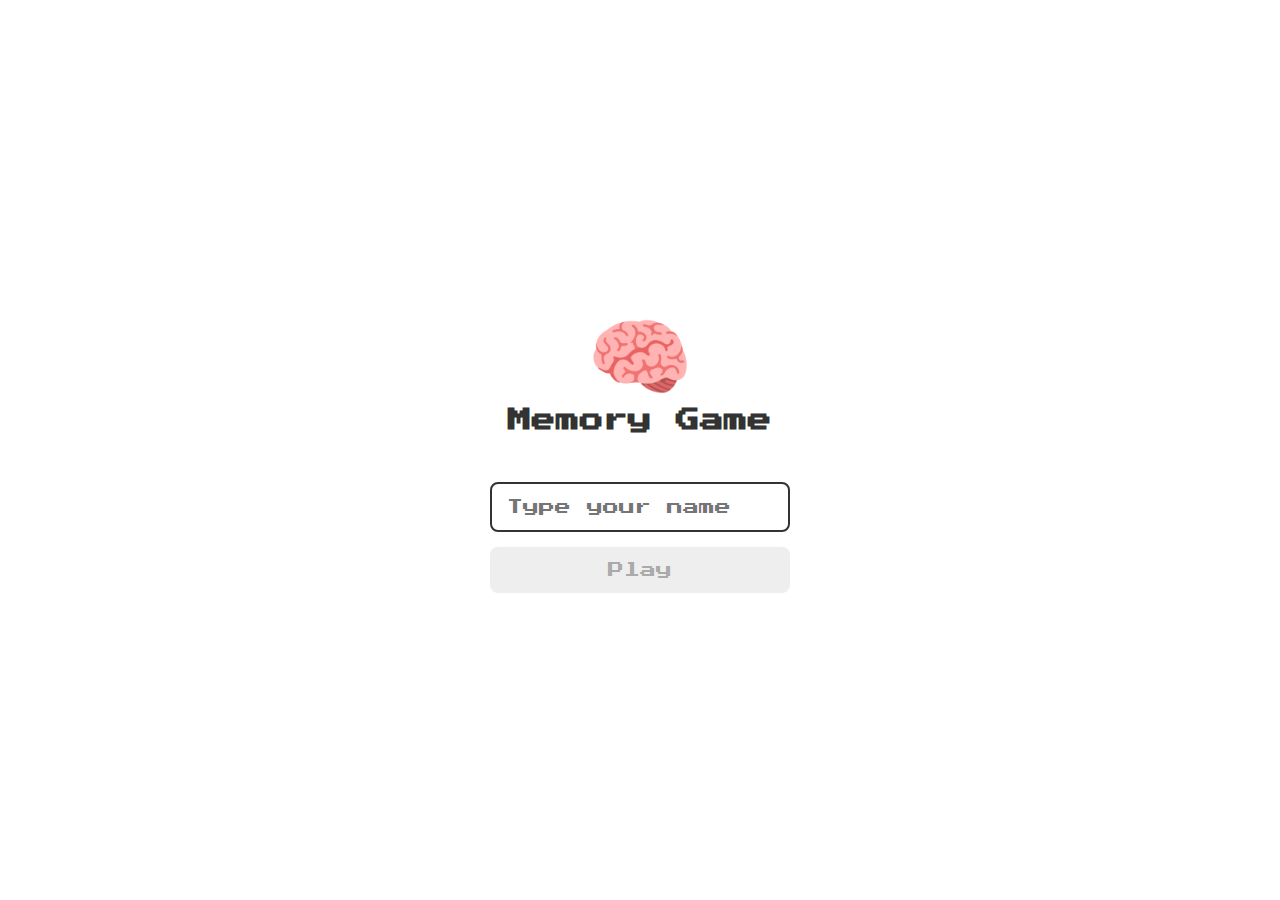
<file: index.html>
<!DOCTYPE html>
<html lang="en">
<head>
  <meta charset="UTF-8">
  <meta name="viewport" content="width=device-width, initial-scale=1.0">

  <link rel="stylesheet" href="./css/reset.css">
  <link rel="stylesheet" href="./css/login.css">

  <script defer src="./js/login.js"></script> <!--Defer adia o carregamento do script na página no topo-->

  <title>Memory Game | Login</title>
</head>
<body>
  
  <form class="login-form">

    <div class="login__header">
      <img src="./images/brain.png" alt="brain icon">
      <h1>Memory Game</h1>
    </div>

    <input type="text" placeholder="Type your name" class="login__input">
    <button type="submit" class="login__button" disabled>Play</button>

  </form>

</body>
</html>
</file>
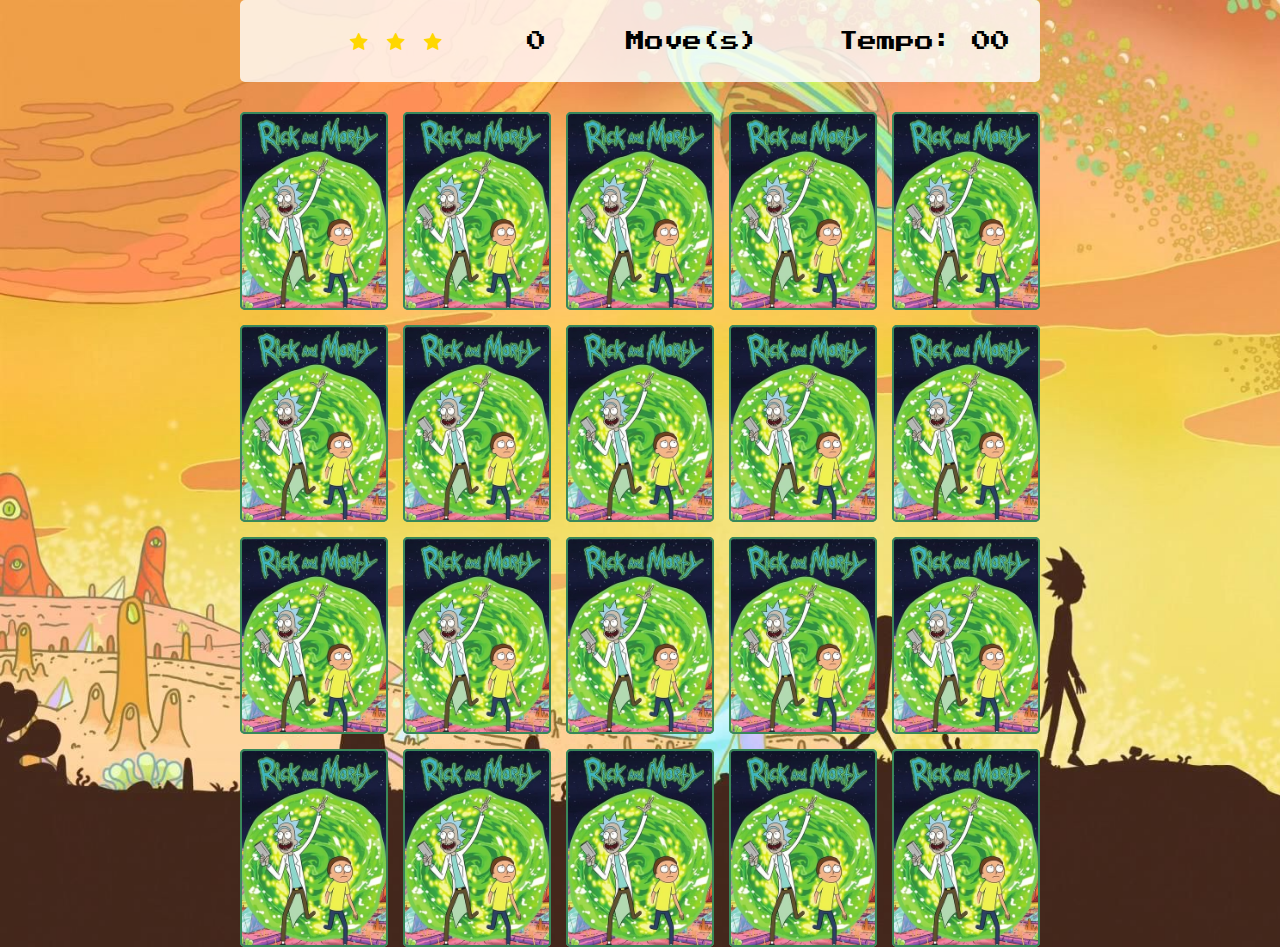
<file: pages/game.html>
<!DOCTYPE html>
<html lang="pt-br">
<head>
  <meta charset="UTF-8">
  <meta name="viewport" content="width=device-width, initial-scale=1.0">
  <link rel="stylesheet" href="../css/reset.css">
  <link rel="stylesheet" href="../css/game.css">
  <script src="../js/game.js" defer></script>
  <title>Memory Game</title>
  <!-- CSS only -->
  <link rel="stylesheet prefetch" href="https://maxcdn.bootstrapcdn.com/font-awesome/4.6.1/css/font-awesome.min.css">
</head>
<body>
  
  <main>
    <header>
      <span class="player"></span>
      <ul class="stars">
        <li><i class="fa fa-star"></i></li>
        <li><i class="fa fa-star"></i></li>
        <li><i class="fa fa-star"></i></li>
      </ul>
      <span class="moves">0</span> Move(s)
      <span>Tempo: <span class="timer">00</span></span>
    </header>

    <div class="grid">     
          
    </div>

  </main>

</body>
</html>
</file>
<file: css/login.css>
.login-form {
  align-items: center;
  display: flex;
  flex-direction: column;
  height: 100vh;
  justify-content: center;
}

.login__header {
  align-items: center;
  display: flex;
  flex-direction: column;
  justify-content: center;
  margin-bottom: 50px;
}

.login__header img {
  width: 100px;
}

.login__header h1 {
  color: #333;
  font-size: 1.5em;
}

.login__input {
  border: 2px solid #333;
  border-radius: 8px;
  color: #333;
  font-size: 1em;
  margin-bottom: 15px;
  max-width: 300px;
  outline: none;
  padding: 15px;
  width: 100%;
}

.login__button {
  background-color: #ee665c;
  border-radius: 8px;
  color: #fff;
  cursor: pointer;
  font-size: 1em;
  max-width: 300px;
  padding: 15px;
  width: 100%;
}

.login__button:disabled {
  background-color: #eee;
  color: #aaa;
  cursor: auto;
}
</file>
<file: css/game.css>
main {
    display: flex;
    flex-direction: column;
    width: 100%;
    background-image: url('../images/bg.jpg');
    background-size: cover;
    min-height: 100vh;
    align-items: center;
    justify-content: center;
}

header {
    display: flex;
    align-items: center;
    justify-content: space-between;
    background-color: rgba(255, 255, 255, 0.8);
    font-size: 1.2em;
    width: 100%;
    max-width: 800px;
    padding: 30px;
    margin: 0 0 30px;
    border-radius: 5px;
}

.grid {
    display: grid;
    grid-template-columns: repeat(5, 1fr);
    gap: 15px;
    width: 100%;
    max-width: 800px;
    margin: 0 auto;
}

.card {
  aspect-ratio: 3/4;
  width: 100%;
  border-radius: 5px;
  position: relative;
  transition: all 400ms ease;
  transform-style: preserve-3d;
  background-color: #ccc;
}

.face {
    width: 100%;
    height: 100%;
    position:absolute;
    background-size: cover;
    background-position: center;
    border: 2px solid #39885a;
    border-radius:5px;
    transition: all 700ms ease;
}

.front {
   
    transform: rotateY(180deg);
   
}

.back {
    background-image: url(../images/back.png);
    backface-visibility: hidden;
}

.reveal-card {
    transform: rotateY(180deg);
}

.disable-card {
    filter: saturate(0);
    opacity: 0.5;
}

header .stars {
	margin: 0;
	padding: 0;
	display: inline-block;
	margin: 0 5px 0 0;
}

header .stars li {
	list-style: none;
	display: inline-block;
}

.fa-star {
	color: #FFD700;
}

@media(max-width: 375px) {
    header {
        padding: 7px;
        font-size: 1em;
    }
}
</file>
